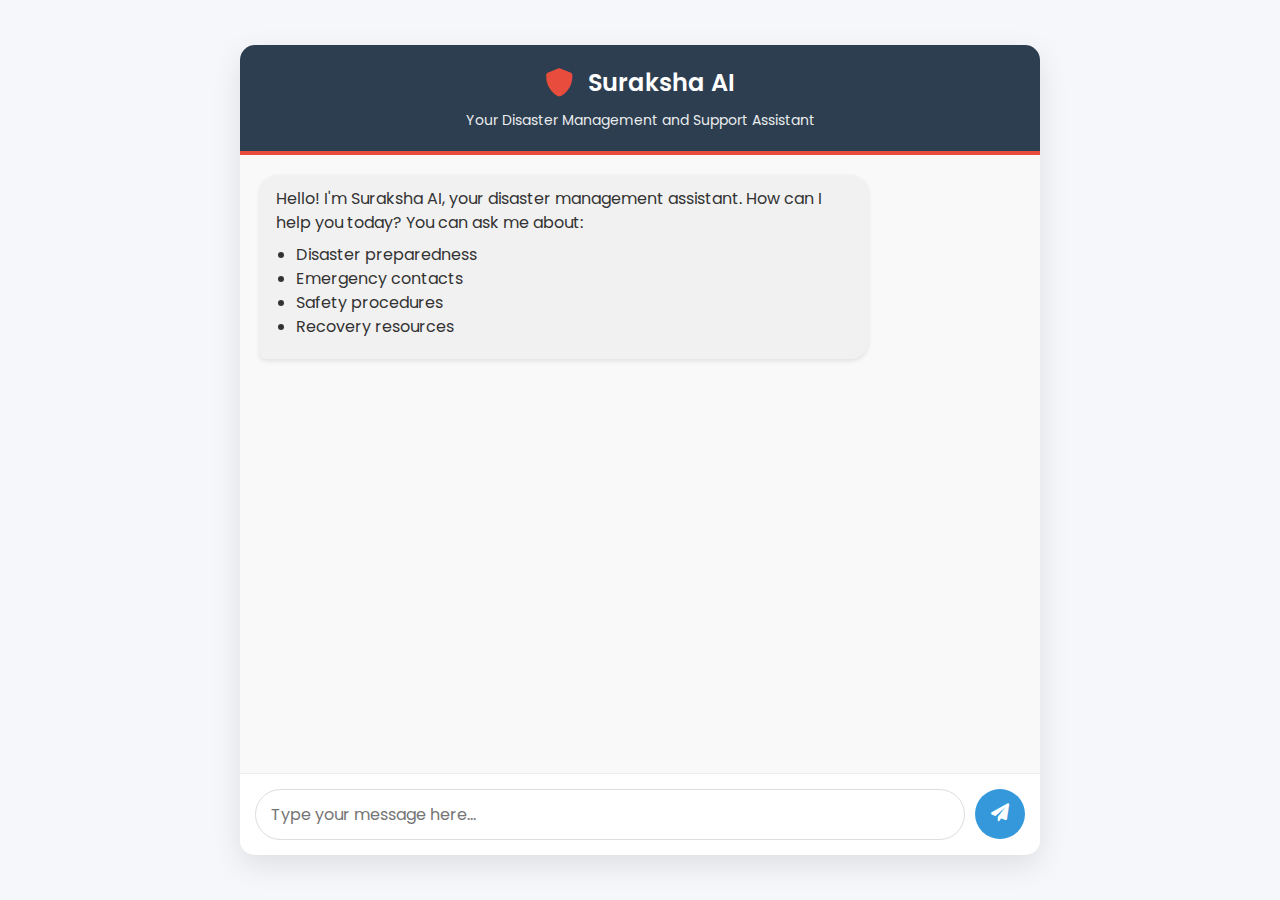
<file: templates/index_bot.html>
<!DOCTYPE html>
<html lang="en">
<head>
    <meta charset="UTF-8">
    <meta name="viewport" content="width=device-width, initial-scale=1.0">
    <title>Suraksha AI - Disaster Management Support</title>
    <link rel="stylesheet" href="/static/style_bot.css">
    <link href="https://fonts.googleapis.com/css2?family=Poppins:wght@300;400;500;600&display=swap" rel="stylesheet">
    <link rel="stylesheet" href="https://cdnjs.cloudflare.com/ajax/libs/font-awesome/6.0.0-beta3/css/all.min.css">
</head>
<body>
    <div class="chat-container">
        <div class="chat-header">
            <div class="logo">
                <i class="fas fa-shield-alt"></i>
                <h1>Suraksha AI</h1>
            </div>
            <p>Your Disaster Management and Support Assistant</p>
        </div>
        
        <div class="chat-messages" id="chat-messages">
            <!-- Messages will appear here -->
            <div class="message ai-message">
                <div class="message-content">
                    <p>Hello! I'm Suraksha AI, your disaster management assistant. How can I help you today? You can ask me about:</p>
                    <ul>
                        <li>Disaster preparedness</li>
                        <li>Emergency contacts</li>
                        <li>Safety procedures</li>
                        <li>Recovery resources</li>
                    </ul>
                </div>
            </div>
        </div>
        
        <div class="chat-input">
            <input type="text" id="user-input" placeholder="Type your message here..." autocomplete="off">
            <button id="send-button"><i class="fas fa-paper-plane"></i></button>
        </div>
    </div>

    <script src="/static/script_bot.js"></script>
</body>
</html>
</file>
<file: static/style_bot.css>
:root {
    --primary-color: #2c3e50;
    --secondary-color: #3498db;
    --accent-color: #e74c3c;
    --light-color: #ecf0f1;
    --dark-color: #2c3e50;
    --user-bubble: #3498db;
    --ai-bubble: #f1f1f1;
    --text-dark: #333;
    --text-light: #fff;
}

* {
    margin: 0;
    padding: 0;
    box-sizing: border-box;
    font-family: 'Poppins', sans-serif;
}

body {
    background-color: #f5f7fa;
    display: flex;
    justify-content: center;
    align-items: center;
    min-height: 100vh;
    padding: 20px;
}

.chat-container {
    width: 100%;
    max-width: 800px;
    height: 90vh;
    background-color: white;
    border-radius: 15px;
    box-shadow: 0 10px 30px rgba(0, 0, 0, 0.1);
    display: flex;
    flex-direction: column;
    overflow: hidden;
}

.chat-header {
    background-color: var(--primary-color);
    color: white;
    padding: 20px;
    text-align: center;
    border-bottom: 4px solid var(--accent-color);
}

.logo {
    display: flex;
    align-items: center;
    justify-content: center;
    margin-bottom: 10px;
}

.logo i {
    font-size: 28px;
    margin-right: 15px;
    color: var(--accent-color);
}

.chat-header h1 {
    font-size: 24px;
    font-weight: 600;
}

.chat-header p {
    font-size: 14px;
    opacity: 0.9;
}

.chat-messages {
    flex: 1;
    padding: 20px;
    overflow-y: auto;
    background-color: #f9f9f9;
    display: flex;
    flex-direction: column;
    gap: 15px;
}

.message {
    max-width: 80%;
    padding: 12px 16px;
    border-radius: 18px;
    line-height: 1.5;
    position: relative;
    animation: fadeIn 0.3s ease-out;
}

.user-message {
    align-self: flex-end;
    background-color: var(--user-bubble);
    color: var(--text-light);
    border-bottom-right-radius: 5px;
}

.ai-message {
    align-self: flex-start;
    background-color: var(--ai-bubble);
    color: var(--text-dark);
    border-bottom-left-radius: 5px;
    box-shadow: 0 2px 5px rgba(0, 0, 0, 0.1);
}

.message-content p {
    margin-bottom: 8px;
}

.message-content ul, .message-content ol {
    margin-left: 20px;
    margin-bottom: 8px;
}

.chat-input {
    display: flex;
    padding: 15px;
    background-color: white;
    border-top: 1px solid #eee;
}

#user-input {
    flex: 1;
    padding: 12px 15px;
    border: 1px solid #ddd;
    border-radius: 30px;
    outline: none;
    font-size: 16px;
    transition: border 0.3s;
}

#user-input:focus {
    border-color: var(--secondary-color);
}

#send-button {
    background-color: var(--secondary-color);
    color: white;
    border: none;
    border-radius: 50%;
    width: 50px;
    height: 50px;
    margin-left: 10px;
    cursor: pointer;
    transition: background-color 0.3s;
}

#send-button:hover {
    background-color: var(--primary-color);
}

#send-button i {
    font-size: 18px;
}

/* Typing indicator */
.typing-indicator {
    display: inline-block;
    padding: 10px 15px;
    background-color: var(--ai-bubble);
    border-radius: 18px;
    margin-bottom: 15px;
    align-self: flex-start;
}

.typing-indicator span {
    height: 8px;
    width: 8px;
    background-color: #777;
    border-radius: 50%;
    display: inline-block;
    margin: 0 2px;
    animation: bounce 1.4s infinite ease-in-out both;
}

.typing-indicator span:nth-child(1) {
    animation-delay: 0s;
}

.typing-indicator span:nth-child(2) {
    animation-delay: 0.2s;
}

.typing-indicator span:nth-child(3) {
    animation-delay: 0.4s;
}

/* Animations */
@keyframes fadeIn {
    from {
        opacity: 0;
        transform: translateY(10px);
    }
    to {
        opacity: 1;
        transform: translateY(0);
    }
}

@keyframes bounce {
    0%, 80%, 100% {
        transform: scale(0);
    }
    40% {
        transform: scale(1);
    }
}

/* Responsive design */
@media (max-width: 600px) {
    .chat-container {
        height: 95vh;
        border-radius: 10px;
    }
    
    .message {
        max-width: 90%;
    }
    
    .chat-header h1 {
        font-size: 20px;
    }
}
</file>
